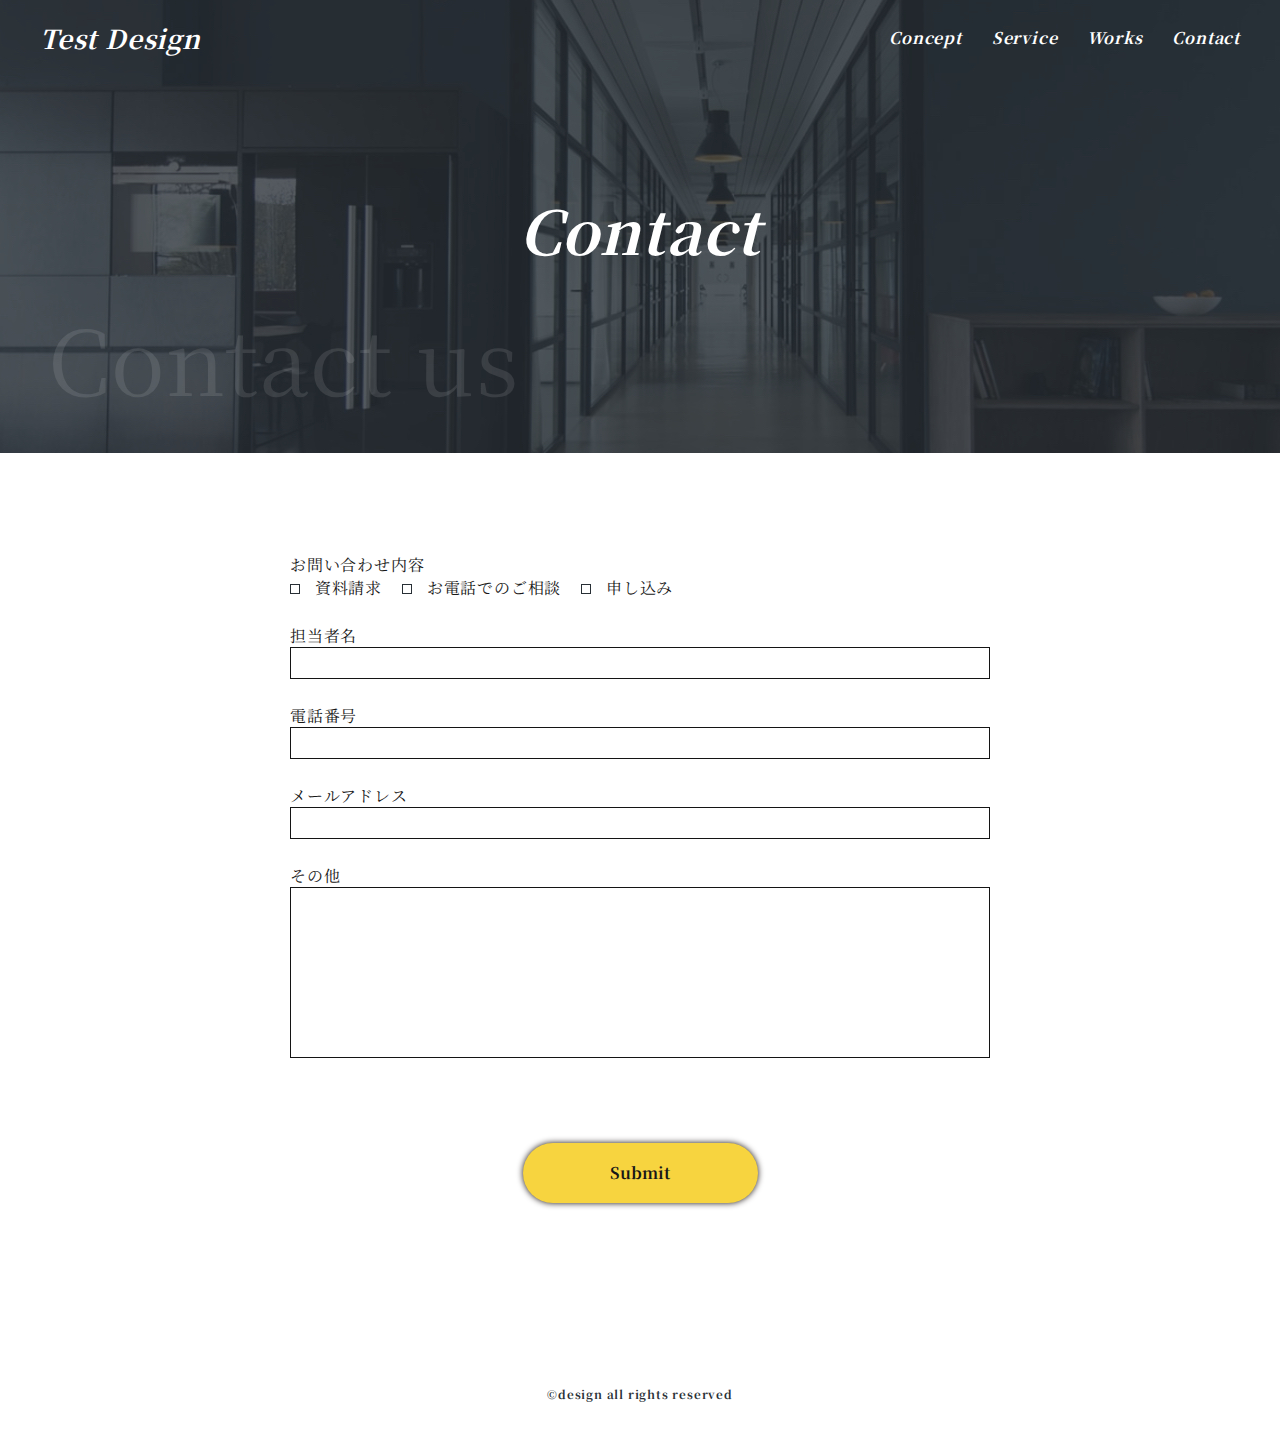
<file: contact_index.html>
<!DOCTYPE html>
<html lang="ja">
<head>
  <meta charset="UTF-8">
  <meta http-equiv="X-UA-Compatible" content="IE=edge">
  <meta name="viewport" content="width=device-width, initial-scale=1.0">
  <title>Design | お問い合わせ</title>
  <link rel="stylesheet" type="text/css" href="http://yui.yahooapis.com/3.18.1/build/cssreset/cssreset-min.css">
  <link href="https://fonts.googleapis.com/css2?family=Noto+Sans:ital,wght@0,400;0,700;1,700&family=Noto+Serif+JP:wght@400;700&display=swap" rel="stylesheet">
  <link rel="stylesheet" href="reset.css">
  <link rel="stylesheet" href="contact.css">
</head>
<body>
  <!-- ヘッダー -->
  <header class="header">
    <div class="header-inner">
      <h1 class="site-title"><a href="./">Test Design</a></h1>
      <nav class="header-nav">
        <ul class="nav-list">
          <li class="nav-item"><a href="#!">Concept</a></li>
          <li class="nav-item"><a href="#!">Service</a></li>
          <li class="nav-item"><a href="#!">Works</a></li>
          <li class="nav-item"><a href="">Contact</a></li>
        </ul>
      </nav>
      <button class="burger-btn">
        <span class="bar bar_top"></span>
        <span class="bar bar_mid"></span>
        <span class="bar bar_bottom"></span>
      </button>
    </div>
  </header>
  <!-- //ヘッダー -->

  <!-- メイン -->
  <main>
    <!-- ページタイトル -->
    <div class="page-title-wrapper">
      <h1 class="page-title">Contact</h1>
      <div class="page-title-bottom">Contact us</div>
    </div>
    <!-- //ページタイトル -->

    <!-- フォーム -->
    <form action="" class="form-wrapper">
      <ul class="form-list">
        <li class="form-item">
          <label for="" class="form-lable">お問い合わせ内容</label>
          <ul class="checkbox-list">
            <li class="checkbox-item">
              <input type="checkbox" class="checkbox" id="document">
              <label for="document">資料請求</label>
            </li>
            <li class="checkbox-item">
              <input type="checkbox" class="checkbox" id="phone">
              <label for="phone">お電話でのご相談</label>
            </li>
            <li class="checkbox-item">
              <input type="checkbox" class="checkbox" id="application">
              <label for="application">申し込み</label>
            </li>
          </ul>
        </li>
        <li class="form-item">
          <label for="" class="form-lable">担当者名</label>
          <input type="text" class="input-text">
        </li>
        <li class="form-item">
          <label for="" class="form-lable">電話番号</label>
          <input type="text" class="input-text">
        </li>
        <li class="form-item">
          <label for="" class="form-lable">メールアドレス</label>
          <input type="text" class="input-text">
        </li>
        <li class="form-item">
          <label for="" class="form-lable">その他</label>
          <textarea name="" id="" cols="30" rows="10"></textarea>
        </li>
      </ul>
      <input type="submit" value="Submit" class="submit-btn"> 
    </form>
    <!-- //フォーム -->
  </main>
  <!-- //メイン -->

  <!-- フッター -->
  <footer class="footer">
    <small>&copy;design all rights reserved</small>
  </footer>
  <!-- //フッター -->

  <script src="https://ajax.googleapis.com/ajax/libs/jquery/3.6.0/jquery.min.js"></script>
  <script src="script.js"></script>
</body>
</html>
</file>
<file: contact.css>
/* ---------------------------- */
/* Base
/* ---------------------------- */
html{
  font-size: 62.5%;  
 }
 body{
   font-size: 1.6rem;
   letter-spacing: .05em;
   font-family: 'Noto Serif','Noto Serif JP', serif;
   color: #171717;
 }
 img{
   vertical-align: bottom;
   width: 100%;
 }

 /* ---------------------------- */
 /* header
 /* ---------------------------- */
 .header{
   padding: 19px 30px;
   position: absolute;
   top: 0;
   left: 50%;
   z-index: 1;
   transform: translateX(-50%);
   box-sizing: border-box;
   width: 100%;
   transition: .3s;
   
 }
 .header-inner{
   display: flex;
   justify-content: space-between;
   align-items: center;
   max-width: 1200px;
   margin: 0 auto;
 }
 .header.fixed{
   position: fixed;
   background-color: #282f35;
   padding: 30px;
   width: 100%;
   transition: .3s;
 }
 .header a{
   color: #fff;
   text-decoration: none;
   transition: .3s;
   font-weight: bold;
   font-style: italic;
 }
 .header a:hover{
   opacity: .7;
   transition: .3s;
 }
 .site-title{
   font-size: 2.6rem;
 }
 .nav-list{
   display: flex;
 }
 .nav-item{
   margin-right: 30px;
 }
 .nav-item:last-of-type{
   margin-right: 0;
 }
 .burger-btn{
   display: none;
 }
 
 /* ---------------------------- */
 /* page-title
 /* ---------------------------- */
 .page-title-wrapper{
   height: 453px;
   position: relative;
   background-image: url(contact-bgi@2x.jpg);  
 }
.page-title{
  font-size: 6rem;
  font-weight: bold;
  font-style: italic;
  text-align: center;
  padding-top: 186px;
  color: #fff;
}
.page-title-bottom{
  font-size: 9rem;
  color: #fff;
  opacity: .1;
  margin: 20px 0 0 48px;
}


  /* ---------------------------- */
  /* form
  /* ---------------------------- */
  .form-wrapper{
    padding: 100px 0 80px;
  }
  .form-list{
    max-width: 700px;
    margin: 0 auto 80px;
    padding: 0 50px;
  }
  .form-item{
    margin-bottom: 25px;
  }
  .form-item:last-of-type{
    margin-bottom: 0;
  }
  .form-label{
    display: block;
    margin-bottom: 5px;
    font-weight: bold;
  }
  input,textarea{
    resize: none;
    appearance: none;
    -webkit-appearance: none;
    outline: none;
    border: 1px solid #141414;
    width: 100%;

  }
  .input-text{
    color: #171717;
    padding: 0px 8px;
    line-height: 30px;
    box-sizing: border-box;
  }
  textarea{
    height: 171px;
    color: #171717;
    padding: 0px 8px;
    line-height: 30px;
    box-sizing: border-box;
  }
  .checkbox-list{
    display: flex;
  }
  .checkbox-item{
    margin-right: 20px;
  }
  .checkbox-item label,
  .checkbox{
    cursor: pointer;
  }
  .checkbox{
    border: #282f35 1px solid;
    height: 10px;
    width: 10px;
    margin-right: 10px;
  }
  .checkbox:checked{
    background-color: #333;
  }

  .submit-btn{
    display: block;
    width: 235px;
    line-height: 60px;
    margin: 0 auto 70px;
    background-color: #f7d43f;
    box-shadow: 0 0 6px #1b1310;
    border-radius: 30px;
    text-align: center;
    color: #171717;
    font-weight: bold;
    text-decoration: none;
    transition: .3s;
    outline: none;
    appearance: none;
    border: none;
  }
  .submit-btn:hover{
    opacity: .7;
    transition: .3s;
    cursor: pointer;
  }
 
 
 
 /* ---------------------------- */
 /* footer
 /* ---------------------------- */
 .footer{
   padding: 30px 0;
   text-align: center;
   font-size: 1.4rem;
   font-weight: bold;
   color: #282F35;
 }
 
 @media screen and (max-width:768px){
   /* ---------------------------- */
   /* base_sp
   /* ---------------------------- */
   
  
 
   /* ---------------------------- */
   /* header_sp
   /* ---------------------------- */
   .header{
     padding: 23px 4vw 0;
   }
   .header-nav{
     display: none;
     position: fixed;
     top: 0;
     left: 0;
     width: 100%;
     height: 100vh;
     background-color: #282F35;
   }
   .nav-list{
     height: 100%;
     flex-direction: column;
     justify-content: center;
     align-items: center;
   }
   .nav-item{
     margin: 0 0 30px;
   }
   .nav-item:last-of-type{
     margin-bottom: 0;
   }
 
   .burger-btn{
     display: block;
     position: absolute;
     top: 30px;
     right: 4vw;
   }
   .burger-btn .bar{
     display: block;
     height: 3px;
     width: 30px;
     background-color: #fff;
   }
   .bar_top{
     margin-bottom: 8px;
   }
   .bar_mid{
     margin-bottom: 8px;
   }
   
   /* ハンバーガーメニューが開いたとき */
   .burger-btn.cross .bar_top{
     transform: rotate(45deg) translate(8px,8px);
     transition: .3s;
   }
   .burger-btn.cross .bar_mid{
     opacity: 0;
     transition: .3s;
   }
   .burger-btn.cross .bar_bottom{
     transform: rotate(-45deg) translate(8px,-8px);
     transition: .3s;
   }
   body.noscroll{
     overflow: hidden;
   }
 
   button{
     background-color: transparent;
     border: none;
     cursor: pointer;
     outline: none;
     padding: 0;
     appearance: none;
   }

   /* ---------------------------- */
   /* header_sp
   /* ---------------------------- */
   .checkbox-list{
     display: block;
   }
   .checkbox-item{
     margin-right: 0;
   }
 
 /* ---------------------------- */
 /* page-title_sp
 /* ---------------------------- */
 
  .page-title-bottom{
  font-size: 5rem;
  color: #fff;
  opacity: .1;
  margin: 20px 0 0 28px;
  }
 
 
 
 
 
 
 
 
 
 
 
 
 
 
 
 
 }
</file>
